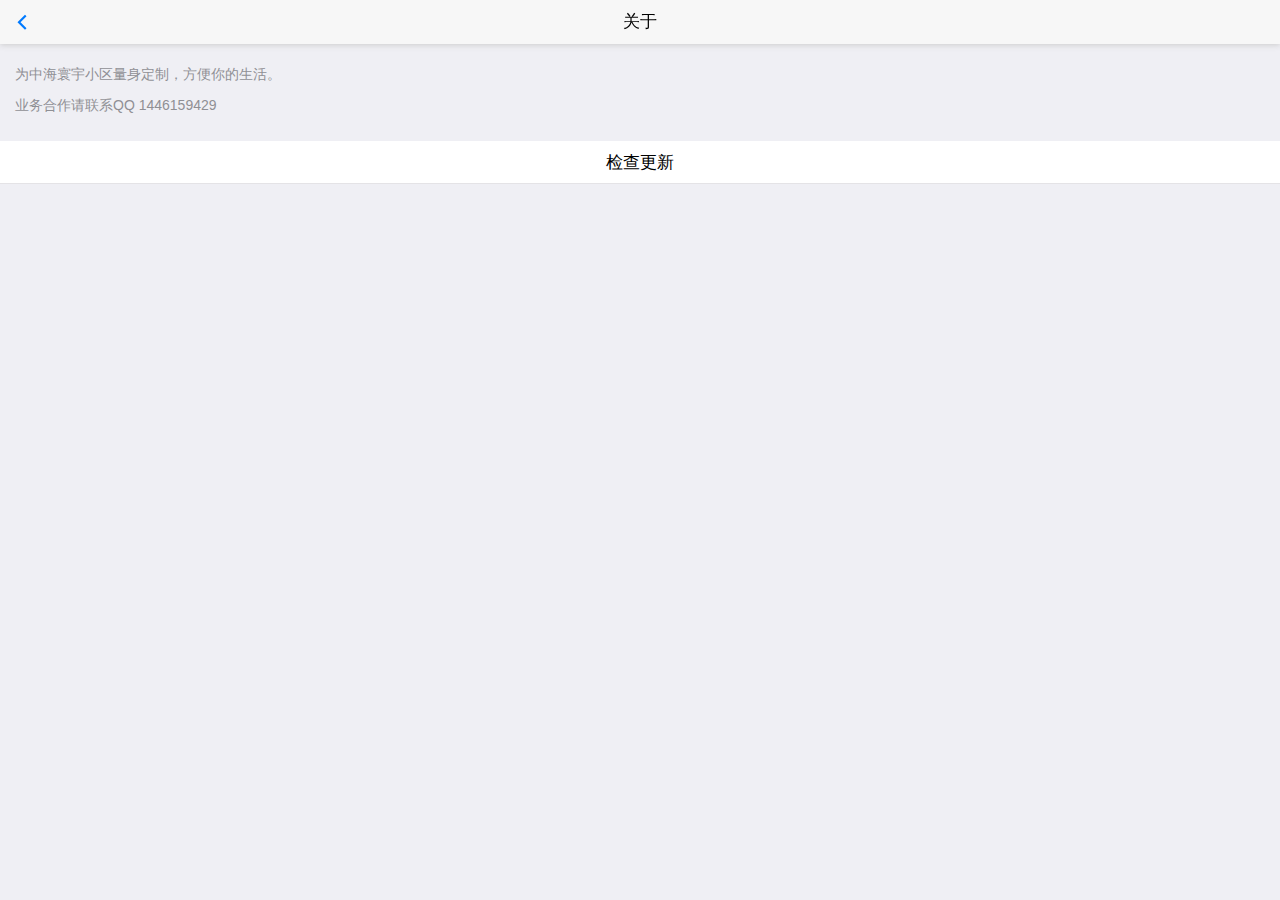
<file: app/src/main/assets/apps/H5DD6B4D5/www/about.html>
<!DOCTYPE html>
<html>

	<head>
		<meta charset="utf-8">
		<meta name="viewport" content="width=device-width, initial-scale=1,maximum-scale=1, user-scalable=no">
		<meta name="apple-mobile-web-app-capable" content="yes">
		<meta name="apple-mobile-web-app-status-bar-style" content="black">
		<title></title>
		<script src="js/mui.min.js"></script>
		<link href="css/mui.min.css" rel="stylesheet" />
		<link href="css/app.css" rel="stylesheet" />
	</head>

	<body>
		<header class="mui-bar mui-bar-nav">
			<a class="mui-action-back mui-icon mui-icon-left-nav mui-pull-left"></a>
			<h1 class="mui-title">关于</h1>
		</header>
		<div class="mui-content">
			<div class="title">
				<p>为中海寰宇小区量身定制，方便你的生活。</p>
				<p>业务合作请联系QQ 1446159429</p>
			</div>

			<ul class="mui-table-view" style="margin-top: 25px;">
				<li class="mui-table-view-cell">
					<a id="check_version" style="text-align: center;" href="javascript:;">
						检查更新
					</a>
				</li>
			</ul>
		</div>
		<script type="text/javascript">
			mui.plusReady(function(){
	             			mui.init();
					document.getElementById("check_version").addEventListener('tap', function() {
						var url = 'http://xiaoqu.xiaotaban.com/api/update/';
						mui.getJSON(url, '', function(response) {
							//response = JSON.parse(response);
							checkUpdateData(response);
						});
					});
	
					function checkUpdateData(j) {
						var curVer = plus.runtime.version;
						var inf = j[plus.os.name];
						if (inf) {
							var srvVer = inf.version;
							// 判断是否需要升级
							if (compareVersion(curVer, srvVer)) {
								// 提示用户是否升级
								plus.nativeUI.confirm(inf.note, function(i) {
									if (1 == i.index) {
										plus.runtime.openURL(inf.url);
									}
								}, inf.title, ["取　消", "立即更新"]);
							} else {
								plus.nativeUI.toast("你已经是最新的版本");
							}
						} else {
							plus.nativeUI.toast("你已经是最新的版本");
						}
					}
	
					function compareVersion(ov, nv) {
						if (!ov || !nv || ov == "" || nv == "") {
							return false;
						}
						var b = false,
							ova = ov.split(".", 4),
							nva = nv.split(".", 4);
						for (var i = 0; i < ova.length && i < nva.length; i++) {
							var so = ova[i],
								no = parseInt(so),
								sn = nva[i],
								nn = parseInt(sn);
							if (nn > no || sn.length > so.length) {
								return true;
							} else if (nn < no) {
								return false;
							}
						}
						if (nva.length > ova.length && 0 == nv.indexOf(ov)) {
							return true;
						}
					}
	        });
		</script>
	</body>

</html>
</file>
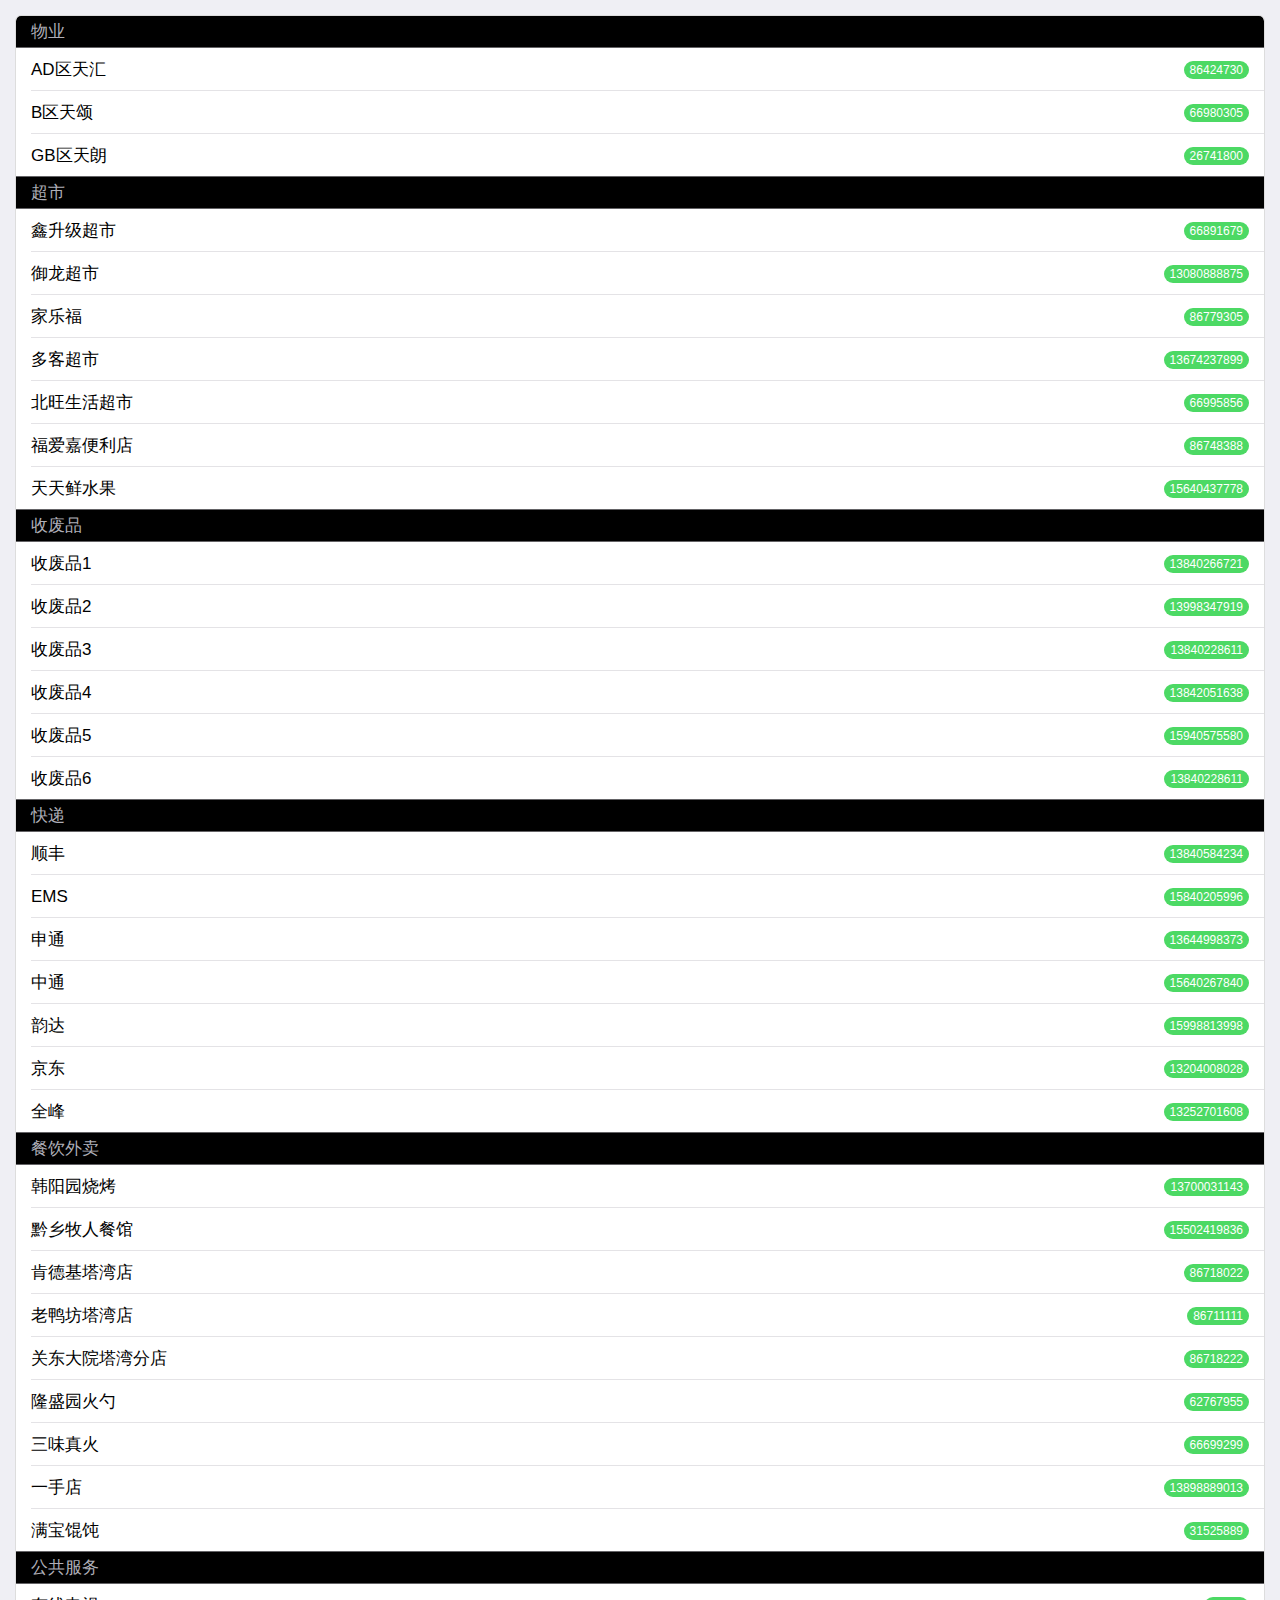
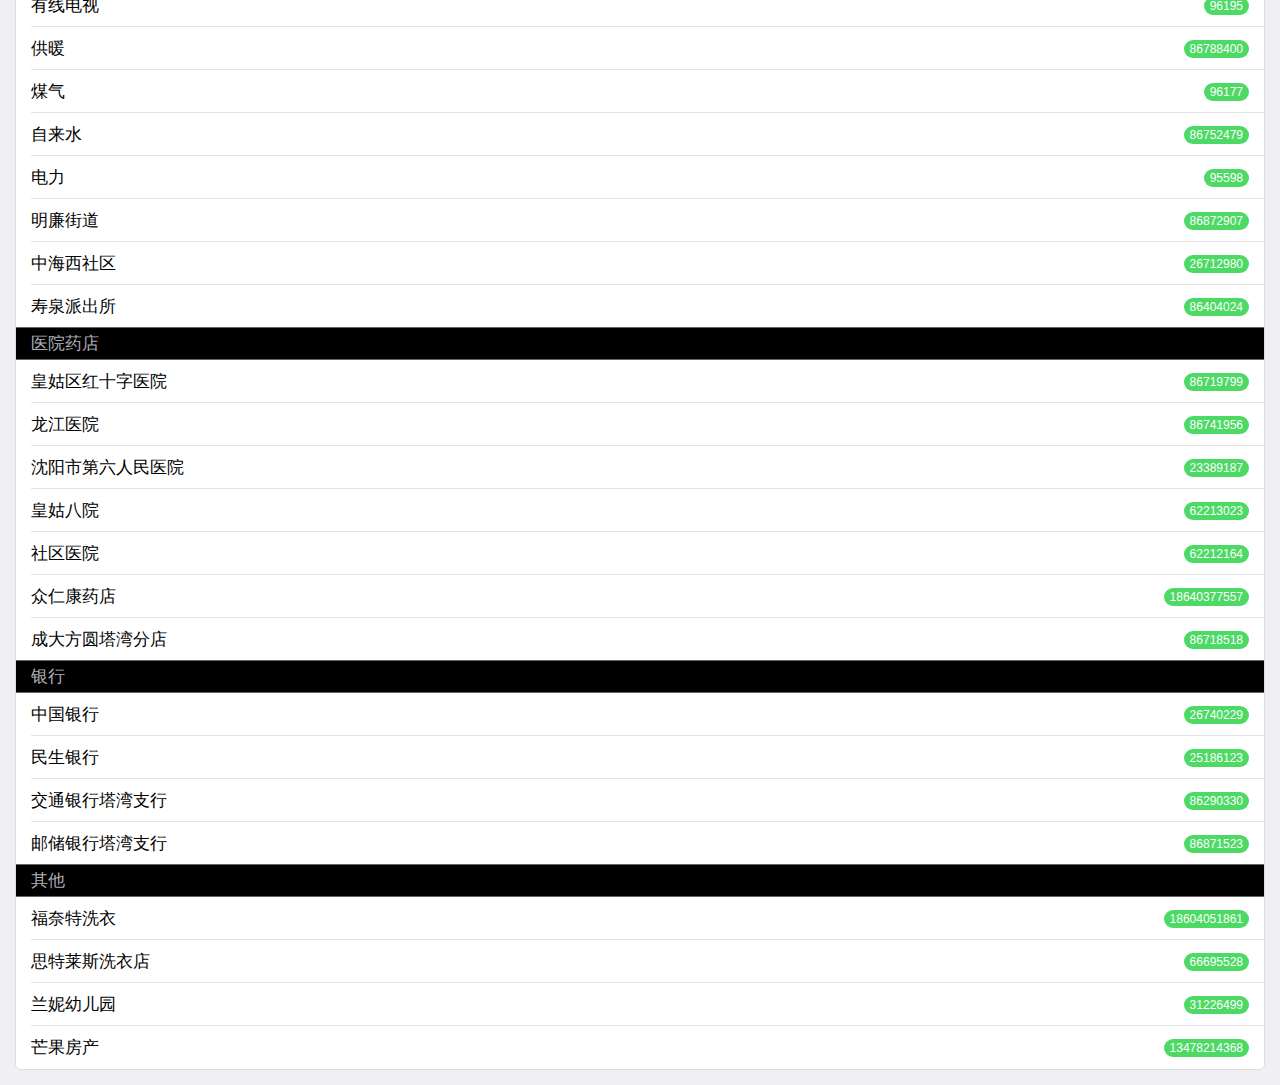
<file: app/src/main/assets/apps/H5DD6B4D5/www/sub-contact.html>
<!DOCTYPE html>
<html>

	<head>
		<meta charset="utf-8">
		<meta name="viewport" content="width=device-width, initial-scale=1,maximum-scale=1, user-scalable=no">
		<meta name="apple-mobile-web-app-capable" content="yes">
		<meta name="apple-mobile-web-app-status-bar-style" content="black">
		<title>小区助手</title>
		<script src="js/mui.min.js"></script>
		<link href="css/mui.min.css" rel="stylesheet" />
		<link href="css/app.css" rel="stylesheet" />
	</head>

	<body>
		<div class="mui-content">
			<div class="mui-card" style="margin-bottom: 15px;">
				<ul class="mui-table-view">
					<li class="mui-table-view-divider">物业</li>
					<li class="mui-table-view-cell"><a href="tel:86424730"><span class="mui-badge mui-badge-success">86424730</span>AD区天汇</a></li>
					<li class="mui-table-view-cell"><a href="tel:66980305"><span class="mui-badge mui-badge-success">66980305</span>B区天颂</a></li>
					<li class="mui-table-view-cell"><a href="tel:26741800"><span class="mui-badge mui-badge-success">26741800</span>GB区天朗</a></li>


					<li class="mui-table-view-divider">超市</li>
					<li class="mui-table-view-cell"><a href="tel:66891679"><span class="mui-badge mui-badge-success">66891679</span>鑫升级超市     </a></li>
					<li class="mui-table-view-cell"><a href="tel:13080888875"><span class="mui-badge mui-badge-success">13080888875</span>御龙超市      </a></li>
					<li class="mui-table-view-cell"><a href="tel:86779305"><span class="mui-badge mui-badge-success">86779305</span>家乐福        </a></li>
					<li class="mui-table-view-cell"><a href="tel:13674237899"><span class="mui-badge mui-badge-success">13674237899</span>多客超市</a></li>
					<li class="mui-table-view-cell"><a href="tel:66995856"><span class="mui-badge mui-badge-success">66995856</span>北旺生活超市</a></li>
					<li class="mui-table-view-cell"><a href="tel:86748388"><span class="mui-badge mui-badge-success">86748388</span>福爱嘉便利店</a></li>
					<li class="mui-table-view-cell"><a href="tel:15640437778"><span class="mui-badge mui-badge-success">15640437778</span>天天鲜水果</a></li>


					<li class="mui-table-view-divider">收废品</li>
					<li class="mui-table-view-cell"><a href="tel:13840266721"><span class="mui-badge mui-badge-success">13840266721</span>收废品1</a></li>
					<li class="mui-table-view-cell"><a href="tel:13998347919"><span class="mui-badge mui-badge-success">13998347919</span>收废品2</a></li>
					<li class="mui-table-view-cell"><a href="tel:13840228611"><span class="mui-badge mui-badge-success">13840228611</span>收废品3</a></li>
					<li class="mui-table-view-cell"><a href="tel:13842051638"><span class="mui-badge mui-badge-success">13842051638</span>收废品4</a></li>
					<li class="mui-table-view-cell"><a href="tel:15940575580"><span class="mui-badge mui-badge-success">15940575580</span>收废品5</a></li>
					<li class="mui-table-view-cell"><a href="tel:13840228611"><span class="mui-badge mui-badge-success">13840228611</span>收废品6</a></li>

					<li class="mui-table-view-divider">快递</li>
					<li class="mui-table-view-cell"><a href="tel:13840584234"><span class="mui-badge mui-badge-success">13840584234</span>顺丰</a></li>
					<li class="mui-table-view-cell"><a href="tel:15840205996"><span class="mui-badge mui-badge-success">15840205996</span>EMS</a></li>
					<li class="mui-table-view-cell"><a href="tel:13644998373"><span class="mui-badge mui-badge-success">13644998373</span>申通</a></li>
					<li class="mui-table-view-cell"><a href="tel:15640267840"><span class="mui-badge mui-badge-success">15640267840</span>中通</a></li>
					<li class="mui-table-view-cell"><a href="tel:15998813998"><span class="mui-badge mui-badge-success">15998813998</span>韵达</a></li>
					<li class="mui-table-view-cell"><a href="tel:13204008028"><span class="mui-badge mui-badge-success">13204008028</span>京东</a></li>
					<li class="mui-table-view-cell"><a href="tel:13252701608"><span class="mui-badge mui-badge-success">13252701608</span>全峰</a></li>

					<li class="mui-table-view-divider">餐饮外卖</li>
					<li class="mui-table-view-cell"><a href="tel:13700031143"><span class="mui-badge mui-badge-success">13700031143</span>韩阳园烧烤     </a></li>
					<li class="mui-table-view-cell"><a href="tel:15502419836"><span class="mui-badge mui-badge-success">15502419836</span>黔乡牧人餐馆   </a></li>
					<li class="mui-table-view-cell"><a href="tel:86718022"><span class="mui-badge mui-badge-success">86718022</span>肯德基塔湾店   </a></li>
					<li class="mui-table-view-cell"><a href="tel:86711111"><span class="mui-badge mui-badge-success">86711111</span>老鸭坊塔湾店   </a></li>
					<li class="mui-table-view-cell"><a href="tel:86718222"><span class="mui-badge mui-badge-success">86718222</span>关东大院塔湾分店</a></li>
					<li class="mui-table-view-cell"><a href="tel:62767955"><span class="mui-badge mui-badge-success">62767955</span>隆盛园火勺</a></li>
					<li class="mui-table-view-cell"><a href="tel:66699299"><span class="mui-badge mui-badge-success">66699299</span>三味真火</a></li>
					<li class="mui-table-view-cell"><a href="tel:13898889013"><span class="mui-badge mui-badge-success">13898889013</span>一手店        </a></li>
					<li class="mui-table-view-cell"><a href="tel:31525889"><span class="mui-badge mui-badge-success">31525889</span>满宝馄饨</a></li>


					<li class="mui-table-view-divider">公共服务</li>
					<li class="mui-table-view-cell"><a href="tel:96195"><span class="mui-badge mui-badge-success">96195</span>有线电视</a></li>
					<li class="mui-table-view-cell"><a href="tel:86788400"><span class="mui-badge mui-badge-success">86788400</span>供暖</a></li>
					<li class="mui-table-view-cell"><a href="tel:96177"><span class="mui-badge mui-badge-success">96177</span>煤气</a></li>
					<li class="mui-table-view-cell"><a href="tel:86752479"><span class="mui-badge mui-badge-success">86752479</span>自来水</a></li>
					<li class="mui-table-view-cell"><a href="tel:95598"><span class="mui-badge mui-badge-success">95598</span>电力</a></li>
					<li class="mui-table-view-cell"><a href="tel:86872907"><span class="mui-badge mui-badge-success">86872907</span>明廉街道   </a></li>
					<li class="mui-table-view-cell"><a href="tel:26712980"><span class="mui-badge mui-badge-success">26712980</span>中海西社区</a></li>
					<li class="mui-table-view-cell"><a href="tel:86404024"><span class="mui-badge mui-badge-success">86404024</span>寿泉派出所</a></li>


					<li class="mui-table-view-divider">医院药店</li>
					<li class="mui-table-view-cell"><a href="tel:86719799"><span class="mui-badge mui-badge-success">86719799</span>皇姑区红十字医院  </a></li>
					<li class="mui-table-view-cell"><a href="tel:86741956"><span class="mui-badge mui-badge-success">86741956</span>龙江医院         </a></li>
					<li class="mui-table-view-cell"><a href="tel:23389187"><span class="mui-badge mui-badge-success">23389187</span>沈阳市第六人民医院</a></li>
					<li class="mui-table-view-cell"><a href="tel:62213023"><span class="mui-badge mui-badge-success">62213023</span>皇姑八院         </a></li>
					<li class="mui-table-view-cell"><a href="tel:62212164"><span class="mui-badge mui-badge-success">62212164</span>社区医院         </a></li>
					<li class="mui-table-view-cell"><a href="tel:18640377557"><span class="mui-badge mui-badge-success">18640377557</span>众仁康药店    </a></li>
					<li class="mui-table-view-cell"><a href="tel:86718518"><span class="mui-badge mui-badge-success">86718518</span>成大方圆塔湾分店</a></li>

					<li class="mui-table-view-divider">银行</li>
					<li class="mui-table-view-cell"><a href="tel:26740229"><span class="mui-badge mui-badge-success">26740229</span>中国银行</a></li>
					<li class="mui-table-view-cell"><a href="tel:25186123"><span class="mui-badge mui-badge-success">25186123</span>民生银行</a></li>
					<li class="mui-table-view-cell"><a href="tel:86290330"><span class="mui-badge mui-badge-success">86290330</span>交通银行塔湾支行</a></li>
					<li class="mui-table-view-cell"><a href="tel:86871523"><span class="mui-badge mui-badge-success">86871523</span>邮储银行塔湾支行</a></li>

					<li class="mui-table-view-divider">其他</li>
					<li class="mui-table-view-cell"><a href="tel:18604051861"><span class="mui-badge mui-badge-success">18604051861</span>福奈特洗衣    </a></li>
					<li class="mui-table-view-cell"><a href="tel:66695528"><span class="mui-badge mui-badge-success">66695528</span>思特莱斯洗衣店</a></li>
					<li class="mui-table-view-cell"><a href="tel:31226499"><span class="mui-badge mui-badge-success">31226499</span>兰妮幼儿园</a></li>
					<li class="mui-table-view-cell"><a href="tel:13478214368"><span class="mui-badge mui-badge-success">13478214368</span>芒果房产</a></li>
				</ul>
			</div>
		</div>
		<script type="text/javascript">
			mui.init();
		</script>
	</body>

</html>
</file>
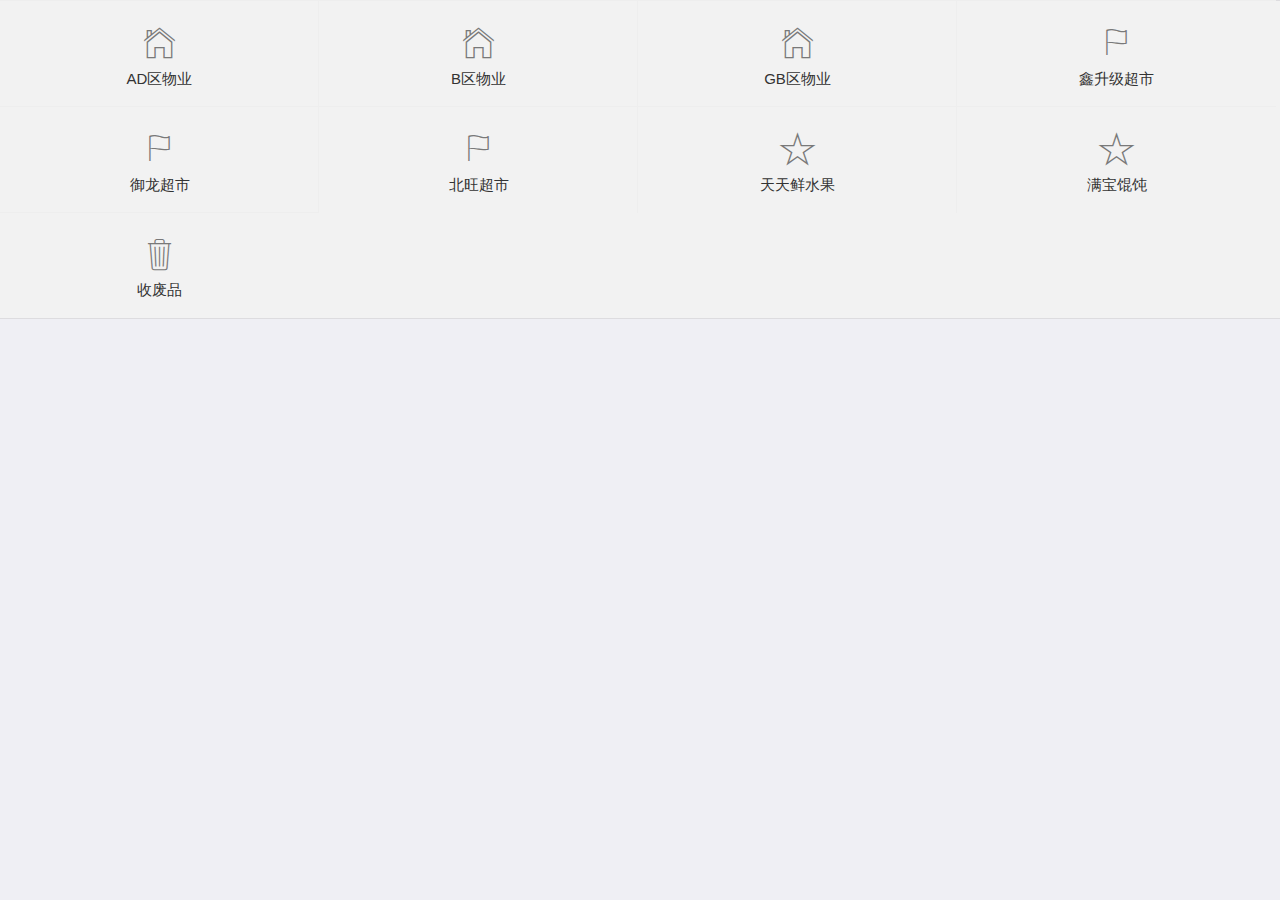
<file: app/src/main/assets/apps/H5DD6B4D5/www/sub-index.html>
<!DOCTYPE html>
<html>

	<head>
		<meta charset="utf-8">
		<meta name="viewport" content="width=device-width, initial-scale=1,maximum-scale=1, user-scalable=no">
		<meta name="apple-mobile-web-app-capable" content="yes">
		<meta name="apple-mobile-web-app-status-bar-style" content="black">
		<title>小区助手</title>
		<script src="js/mui.min.js"></script>
		<link href="css/mui.min.css" rel="stylesheet" />
		<link href="css/app.css" rel="stylesheet" />
	</head>

	<body>
		<div class="mui-content">
			<div id="fav_phone">
				<ul class="mui-table-view mui-grid-view mui-grid-9">
					<li class="mui-table-view-cell mui-media mui-col-xs-4 mui-col-sm-3">
						<a href="tel:86424730">
							<span class="mui-icon mui-icon-home"></span>
							<div class="mui-media-body">AD区物业</div>
						</a>
					</li>
					<li class="mui-table-view-cell mui-media mui-col-xs-4 mui-col-sm-3">
						<a href="tel:66980305">
							<span class="mui-icon mui-icon-home"></span>
							<div class="mui-media-body">B区物业</div>
						</a>
					</li>
					<li class="mui-table-view-cell mui-media mui-col-xs-4 mui-col-sm-3">
						<a href="tel:26741800">
							<span class="mui-icon mui-icon-home"></span>
							<div class="mui-media-body">GB区物业</div>
						</a>
					</li>
					<li class="mui-table-view-cell mui-media mui-col-xs-4 mui-col-sm-3">
						<a href="tel:66891679">
							<span class="mui-icon mui-icon-flag"></span>
							<div class="mui-media-body">鑫升级超市 </div>
						</a>
					</li>
					<li class="mui-table-view-cell mui-media mui-col-xs-4 mui-col-sm-3">
						<a href="tel:13080888875">
							<span class="mui-icon mui-icon-flag"></span>
							<div class="mui-media-body">御龙超市</div>
						</a>
					</li>
					<li class="mui-table-view-cell mui-media mui-col-xs-4 mui-col-sm-3">
						<a href="tel:66995856">
							<span class="mui-icon mui-icon-flag"></span>
							<div class="mui-media-body">北旺超市</div>
						</a>
					</li>
					<li class="mui-table-view-cell mui-media mui-col-xs-4 mui-col-sm-3">
						<a href="tel:15640437778">
							<span class="mui-icon mui-icon-star"></span>
							<div class="mui-media-body">天天鲜水果</div>
						</a>
					</li>
					<li class="mui-table-view-cell mui-media mui-col-xs-4 mui-col-sm-3">
						<a href="tel:31525889">
							<span class="mui-icon mui-icon-star"></span>
							<div class="mui-media-body">满宝馄饨</div>
						</a>
					</li>
					<li class="mui-table-view-cell mui-media mui-col-xs-4 mui-col-sm-3">
						<a href="tel:13840266721">
							<span class="mui-icon mui-icon-trash"></span>
							<div class="mui-media-body">收废品</div>
						</a>
					</li>

				</ul>
			</div>
		</div>
		<script type="text/javascript">
			mui.init();
		</script>
	</body>

</html>
</file>
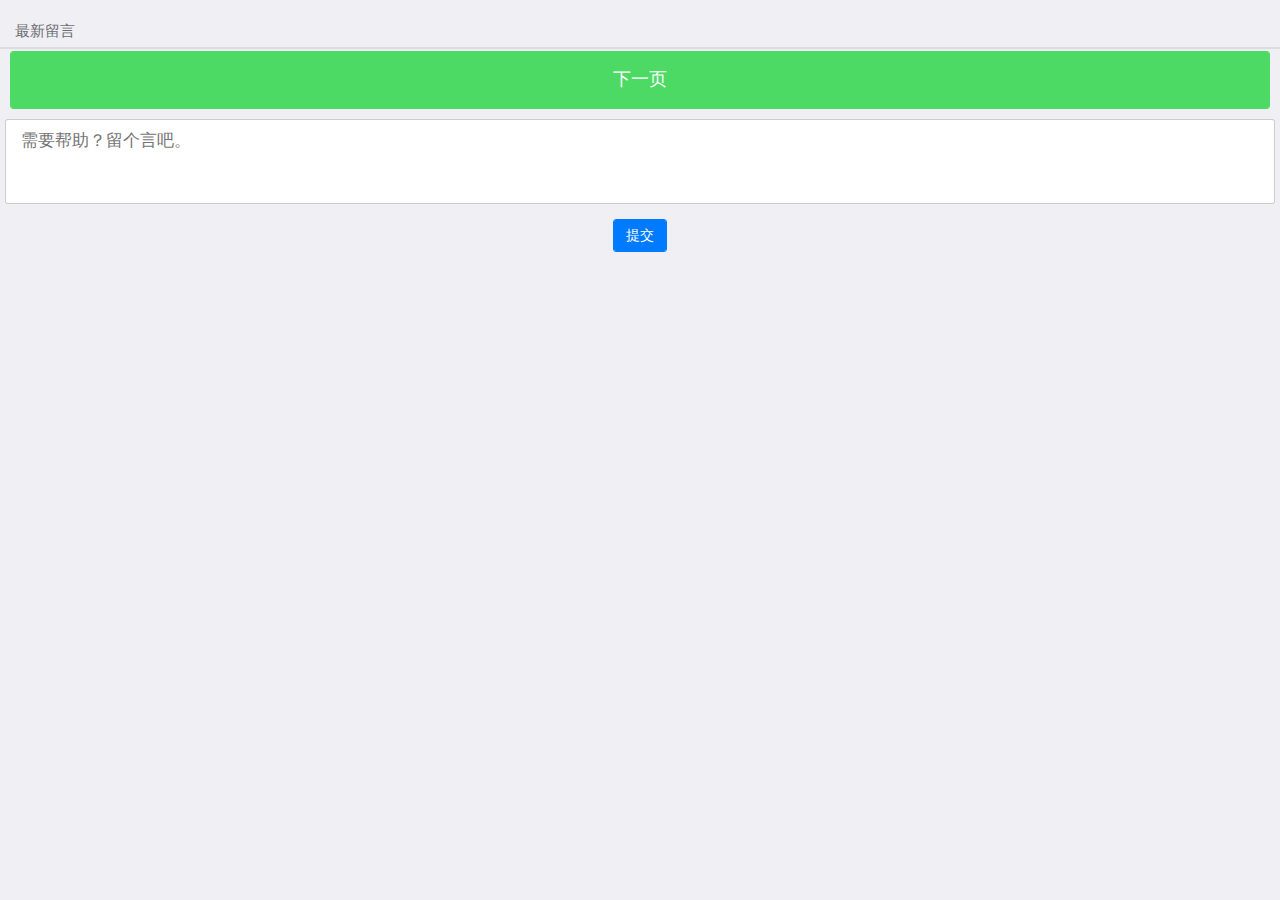
<file: app/src/main/assets/apps/H5DD6B4D5/www/sub-message.html>
<!DOCTYPE html>
<html>

	<head>
		<meta charset="utf-8">
		<meta name="viewport" content="width=device-width, initial-scale=1,maximum-scale=1, user-scalable=no">
		<meta name="apple-mobile-web-app-capable" content="yes">
		<meta name="apple-mobile-web-app-status-bar-style" content="black">
		<title>小区助手</title>
		<script src="js/mui.min.js"></script>
		<link href="css/mui.min.css" rel="stylesheet" />
		<link href="css/app.css" rel="stylesheet" />
	</head>

	<body>
		<div class="mui-content">
			<div class="title">最新留言</div>
			<ul class="mui-table-view" id="post_list">
			</ul>
			<div class="mui-content-padded">
				<button id="btn_next_page" class="mui-btn mui-btn-positive mui-btn-block">下一页</button>
			</div>
			<div class="mui-input-row" style="margin: 5px;">
				<textarea id="post_content" rows="3" placeholder="需要帮助？留个言吧。" style="margin-bottom: 0;"></textarea>
			</div>
			<div class="mui-button-row" style="margin-bottom: 25px;">
				<button id="btn_save" class="mui-btn mui-btn-primary" onclick="return false;">提交</button>
			</div>
		</div>
		<script type="text/javascript">
			var page = 1;
			var url = 'http://xiaoqu.xiaotaban.com/api/post/1?page=';
			var list = '';
			var nextBtn = document.getElementById("btn_next_page");
			mui.plusReady(function() {
				mui.init();
				mui.getJSON(url + page, '', function(res) {
					showPost(res);
				});
			});
			nextBtn.addEventListener('tap', function() {
				page++;
				mui.getJSON(url + page, '', function(res) {
					showPost(res);
				});
			});

			function showPost(res) {
				for (var p in res.data) {
					var dt = new Date(res.data[p].created_at);
					list = list + '<li class="mui-table-view-cell">' + res.data[p].content +
						'(' + (dt.getMonth() + 1) + '月' + dt.getDate() + '日)</li>';
				}
				document.getElementById("post_list").innerHTML = list;
				if (res.per_page * res.current_page >= res.total) {
					nextBtn.parentNode.removeChild(nextBtn);
				}
			}
			var saveurl = 'http://xiaoqu.xiaotaban.com/api/post/1/save';
			document.getElementById("btn_save").addEventListener('tap', function() {
				var content = document.getElementById("post_content").value;
				if (content.length < 1)
					return;
				var data = {
					content: content
				};
				mui.post(saveurl, data, function(res) {
					plus.nativeUI.toast("提交成功");
					list = '<li class="mui-table-view-cell">' + content + '(刚刚)</li>' + list;
					document.getElementById("post_list").innerHTML = list;
					document.getElementById("post_content").value = '';
				})
			});
		</script>
	</body>

</html>
</file>
<file: app/src/main/assets/apps/H5DD6B4D5/www/css/app.css>
html,
body {
	background-color: #efeff4;
}
.title {
	margin: 20px 15px 7px;
	color: #6d6d72;
	font-size: 15px;
}
.mui-table-view-divider {
	background-color: #000;
	color: #AEAEB7;
}
</file>
